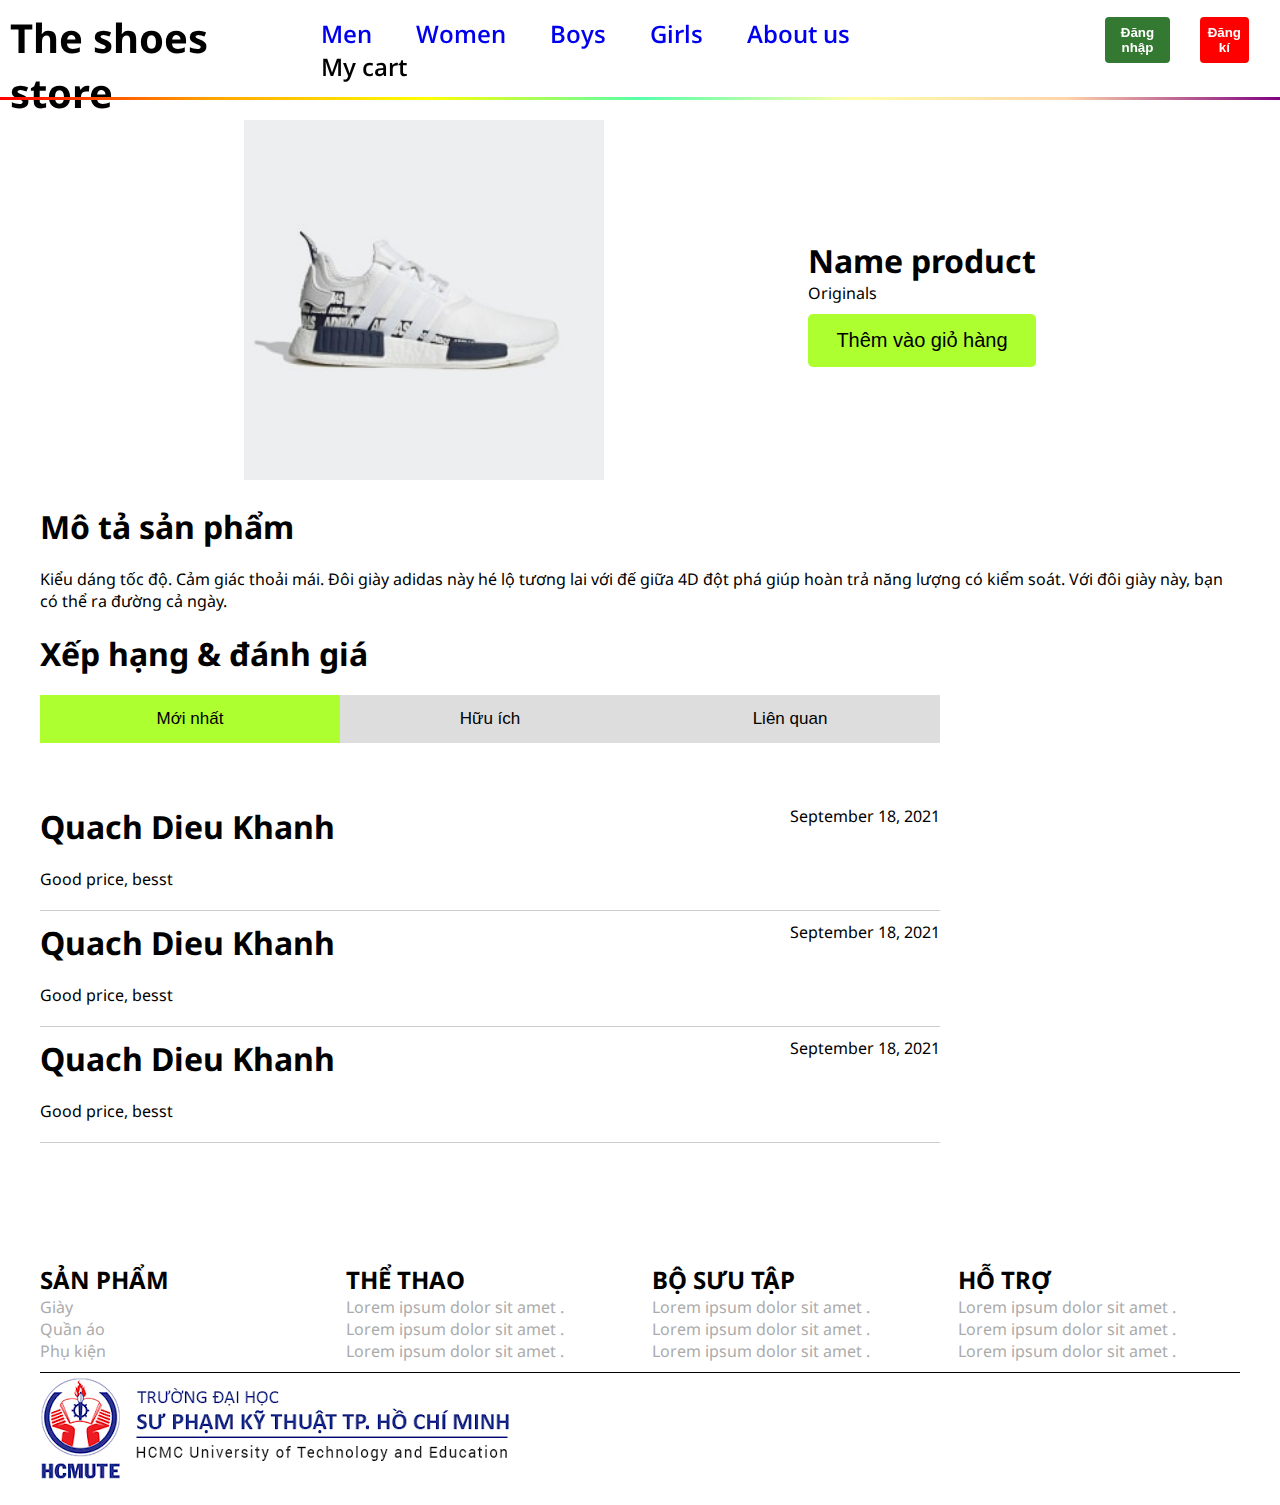
<file: pages/productInfo/productInfo.html>
<!DOCTYPE html>
<html lang="en">

<head>
    <meta charset="UTF-8">
    <meta http-equiv="X-UA-Compatible" content="IE=edge">
    <meta name="viewport" content="width=device-width, initial-scale=1.0">
    <!-- css  -->
    <link rel="stylesheet" href="../../css/productInfoPage/productInfoPage.css">
    </link>
    <!-- font aswsome -->
    <link rel="stylesheet" href="https://pro.fontawesome.com/releases/v5.10.0/css/all.css"
        integrity="sha384-AYmEC3Yw5cVb3ZcuHtOA93w35dYTsvhLPVnYs9eStHfGJvOvKxVfELGroGkvsg+p" crossorigin="anonymous" />
    <!-- gg font  -->
    <link rel="preconnect" href="https://fonts.gstatic.com" />
    <link href="https://fonts.googleapis.com/css2?family=Noto+Sans&display=swap" rel="stylesheet" />

    <title>Product info</title>
</head>

<body>
    <header>
        <!-- nav pc giao diện -->
        <div class="nav__icon">
            <div class="logo__store">
                <h1><a href="../../index.html">The shoes store</a></h1>
            </div>
        </div>
        <nav class="nav__pc">
            <ul class="nav__pc-list">
                <li class="nav__pc-link"><a href="#">Men</a></li>
                <li class="nav__pc-link"><a href="#">Women</a></li>
                <li class="nav__pc-link"><a href="#">Boys</a></li>
                <li class="nav__pc-link"><a href="#">Girls</a></li>
                <li class="nav__pc-link"><a href="#">About us</a></li>
                <li class="nav__pc-link"><label for="popup__cart-checkbox" onclick="renderCart()">My cart</label></li>
            </ul>
            <ul class="nav__pc-register">
                <li class="nav__pc-link-register"><button>Đăng nhập</button></li>
                <li class="nav__pc-link-register">
                    <button style="background-color: red">Đăng kí</button>
                </li>
            </ul>
        </nav>
        <!-- xừ lí nhấn nút bar hiện nav mobile  -->
        <div for="nav-mobile-input" class="nav__mobile-btn">
            <label for="nav-mobile-input" class="nav__bar-btn"><i class="fas fa-bars"></i></label>
        </div>
        <!-- Check box xử lí ẩn hiện nav  -->
        <input type="checkbox" class="nav__input" id="nav-mobile-input" hidden />
        <!-- background đen phủ toàn màn hình khi đã checkinput mở nav  -->
        <label for="nav-mobile-input" class="nav__overlay"></label>
        <!-- Giao diện nav mobile  -->
        <nav class="nav__mobile">
            <div class="logo__store__mobile">
                <h1>The shoes store</h1>
            </div>
            <ul class="nav__mobile-list">
                <li class="nav__mobile-link"><a href="#">Men</a></li>
                <li class="nav__mobile-link"><a href="#">Women</a></li>
                <li class="nav__mobile-link"><a href="#">Boys</a></li>
                <li class="nav__mobile-link"><a href="#">Girls</a></li>
                <li class="nav__mobile-link"><a href="#">About us</a></li>
                <li class="nav__pc-link"><label for="popup__cart-checkbox">My cart</label></li>
                <li class="nav__mobile-link-register"><button>Đăng nhập</button></li>
                <li class="nav__mobile-link-register">
                    <button style="background-color: red">Đăng kí</button>
                </li>
            </ul>
            <div class="nav__mobile-close">
                <!-- label xử lí check input nav về vị trí cũ, ẩn overlay-->
                <label for="nav-mobile-input">Back<i class="fas fa-arrow-circle-right"></i></label>
            </div>
        </nav>
        <div class="nav__color__line"></div>
        <!-- Check box xử lí ẩn hiện cart list  -->
        <input type="checkbox" class="popup__input" id="popup__cart-checkbox" hidden />
        <div class="popup__cart">
            <div class="popup__cart-title">
                <h3>Giỏ hàng <i class="far fa-cart-plus"></i></h3>
                <!-- labe xử lí check inpit , đưa element về vị trí cũ  -->
                <label for="popup__cart-checkbox">Back<i class="fas fa-arrow-circle-right"></i></label>
            </div>
            <div class="popup__cart-content" id="UI__cart">
                <div class="popup__cart-item">
                    <div class="popup__cart-item-img">
                        <img src="../../img/Products/shoe3.jpg" alt="">
                    </div>
                    <div class="popup__cart-item-des">
                        <div class="popup__cart-item-name">
                            <strong>Shoe 1</strong>
                        </div>
                        <div class="popup__cart-item-quantity">
                            <p>Số lượng x1</p>
                        </div>
                        <div class="popup__cart-item-edit">
                            <button><i class="fas fa-trash-alt"></i></button>
                        </div>
                    </div>
                </div>

            </div>
            <div class="popup__cart-purchasing">
                <button onclick="handlePurchasing()">Thanh toán</button>
            </div>
        </div>
        <!-- background bao phủ toàn màn hình khi cart list hiện  -->
        <!-- Nhấn vào overlay đưa element về vị trí cũ  -->
        <label for="popup__cart-checkbox" class="cart__overlay"></label>
    </header>
    <section class="header__space__standing" style="padding-top: 100px;">
        <!-- Vị trí khoảng trống ngăn header đứng đầu tiên và che các section khác khi gán z-inđez và fix   -->
    </section>
    <section class="product__viewing">
        <div class="wide grid">
            <div class="product__viewing-flex">
                <div class="product__viewing-img">
                    <img src="../../img/Products/shoe3.jpg" alt="">
                </div>
                <div class="product__viewing-purchasing">
                    <h1>Name product</h1>
                    <p>Originals</p>
                    <button>Thêm vào giỏ hàng</button>
                </div>
            </div>
            <div class="product__viewing-info">
                <h1>Mô tả sản phẩm</h1>
                <p>Kiểu dáng tốc độ. Cảm giác thoải mái. Đôi giày adidas này hé lộ tương lai với đế giữa 4D đột phá giúp
                    hoàn trả năng lượng có kiểm soát. Với đôi giày này, bạn có thể ra đường cả ngày.</p>
            </div>
            <div class="product__viewing-rating">
                <h1>Xếp hạng & đánh giá</h1>
                <div class="comment__tab">
                    <button class="tablink" onclick="openPage('Newest', this, '#ADFF2F')" id="defaultOpen">Mới nhất</button>
                    <button class="tablink" onclick="openPage('Helpful', this, '#ADFF2F')">Hữu ích</button>
                    <button class="tablink" onclick="openPage('About', this, '#ADFF2F')">Liên quan</button>

                    <div id="Newest" class="tabcontent">
                        <div class="tab__content-item">
                            <div class="comment__float">
                                <div class="star__given">
                                    <i class="fas fa-star"></i>
                                    <i class="fas fa-star"></i>
                                    <i class="fas fa-star"></i>
                                    <i class="fas fa-star"></i>
                                    <i class="far fa-star"></i>
                                </div>
                                <div class="comment__info">
                                    <h1>Quach Dieu Khanh</h1>
                                    <p>Good price, besst</p>
                                </div>
                            </div>
                            <div class="comment__written__time">
                                <p>September 18, 2021</p>
                            </div>
                        </div>
                        <div class="tab__content-item">
                            <div class="comment__float">
                                <div class="star__given">
                                    <i class="fas fa-star"></i>
                                    <i class="fas fa-star"></i>
                                    <i class="fas fa-star"></i>
                                    <i class="fas fa-star"></i>
                                    <i class="far fa-star"></i>
                                </div>
                                <div class="comment__info">
                                    <h1>Quach Dieu Khanh</h1>
                                    <p>Good price, besst</p>
                                </div>
                            </div>
                            <div class="comment__written__time">
                                <p>September 18, 2021</p>
                            </div>
                        </div>
                        <div class="tab__content-item">
                            <div class="comment__float">
                                <div class="star__given">
                                    <i class="fas fa-star"></i>
                                    <i class="fas fa-star"></i>
                                    <i class="fas fa-star"></i>
                                    <i class="fas fa-star"></i>
                                    <i class="far fa-star"></i>
                                </div>
                                <div class="comment__info">
                                    <h1>Quach Dieu Khanh</h1>
                                    <p>Good price, besst</p>
                                </div>
                            </div>
                            <div class="comment__written__time">
                                <p>September 18, 2021</p>
                            </div>
                        </div>
                    </div>

                    <div id="Helpful" class="tabcontent">
                        <h3>Contact</h3>
                        <p>Get in touch, or swing by for a cup of coffee.</p>
                    </div>

                    <div id="About" class="tabcontent">
                        <h3>About</h3>
                        <p>Who we are and what we do.</p>
                    </div>
                </div>
            </div>
        </div>
    </section>
    <footer>
        <div class="wide grid">
            <div class="footer__content">
                <div class="row">
                    <div class="footer__item col l-3 m-3 c-12">
                        <h2>SẢN PHẨM</h2>
                        <ul>
                            <li><a href="">Giày</a></li>
                            <li><a href="">Quần áo</a></li>
                            <li><a href="">Phụ kiện</a></li>
                        </ul>

                    </div>
                    <div class="footer__item col l-3 m-3 c-12">
                        <h2>THỂ THAO</h2>
                        <ul>
                            <li><a href="">Lorem ipsum dolor sit amet .</a></li>
                            <li><a href="">Lorem ipsum dolor sit amet .</a></li>
                            <li><a href="">Lorem ipsum dolor sit amet .</a></li>
                        </ul>
                    </div>
                    <div class="footer__item col l-3 m-3 c-12">
                        <h2>BỘ SƯU TẬP</h2>
                        <ul>
                            <li><a href="">Lorem ipsum dolor sit amet .</a></li>
                            <li><a href="">Lorem ipsum dolor sit amet .</a></li>
                            <li><a href="">Lorem ipsum dolor sit amet .</a></li>
                        </ul>
                    </div>
                    <div class="footer__item col l-3 m-3 c-12">
                        <h2>HỖ TRỢ</h2>
                        <ul>
                            <li><a href="">Lorem ipsum dolor sit amet .</a></li>
                            <li><a href="">Lorem ipsum dolor sit amet .</a></li>
                            <li><a href="">Lorem ipsum dolor sit amet .</a></li>
                        </ul>
                    </div>
                </div>
            </div>
            <div class="ute__logo">
                <img src="../../img/logo_ute.png" alt="">
            </div>
        </div>
    </footer>
</body>
<!-- bootstrap -->
<script src="../../Lib/js/handleSwitchTab.js"></script>

</html>
</file>
<file: css/productInfoPage/productInfoPage.css>
@import url(../Header.css);
@import url(./productViewing.css);
@import url(../Footer.css);
/* libary */
/* grid system */
@import url(../../Lib/Grid.css);
*{ 
    /* xoa mac dinh cua trinh duyet chorme  */
    margin: 0;
    padding: 0;
    box-sizing: border-box;
}
body{
    font-family: "Noto Sans","AdihausDIN","Helvetica",Arial,sans-serif !important;
}
</file>
